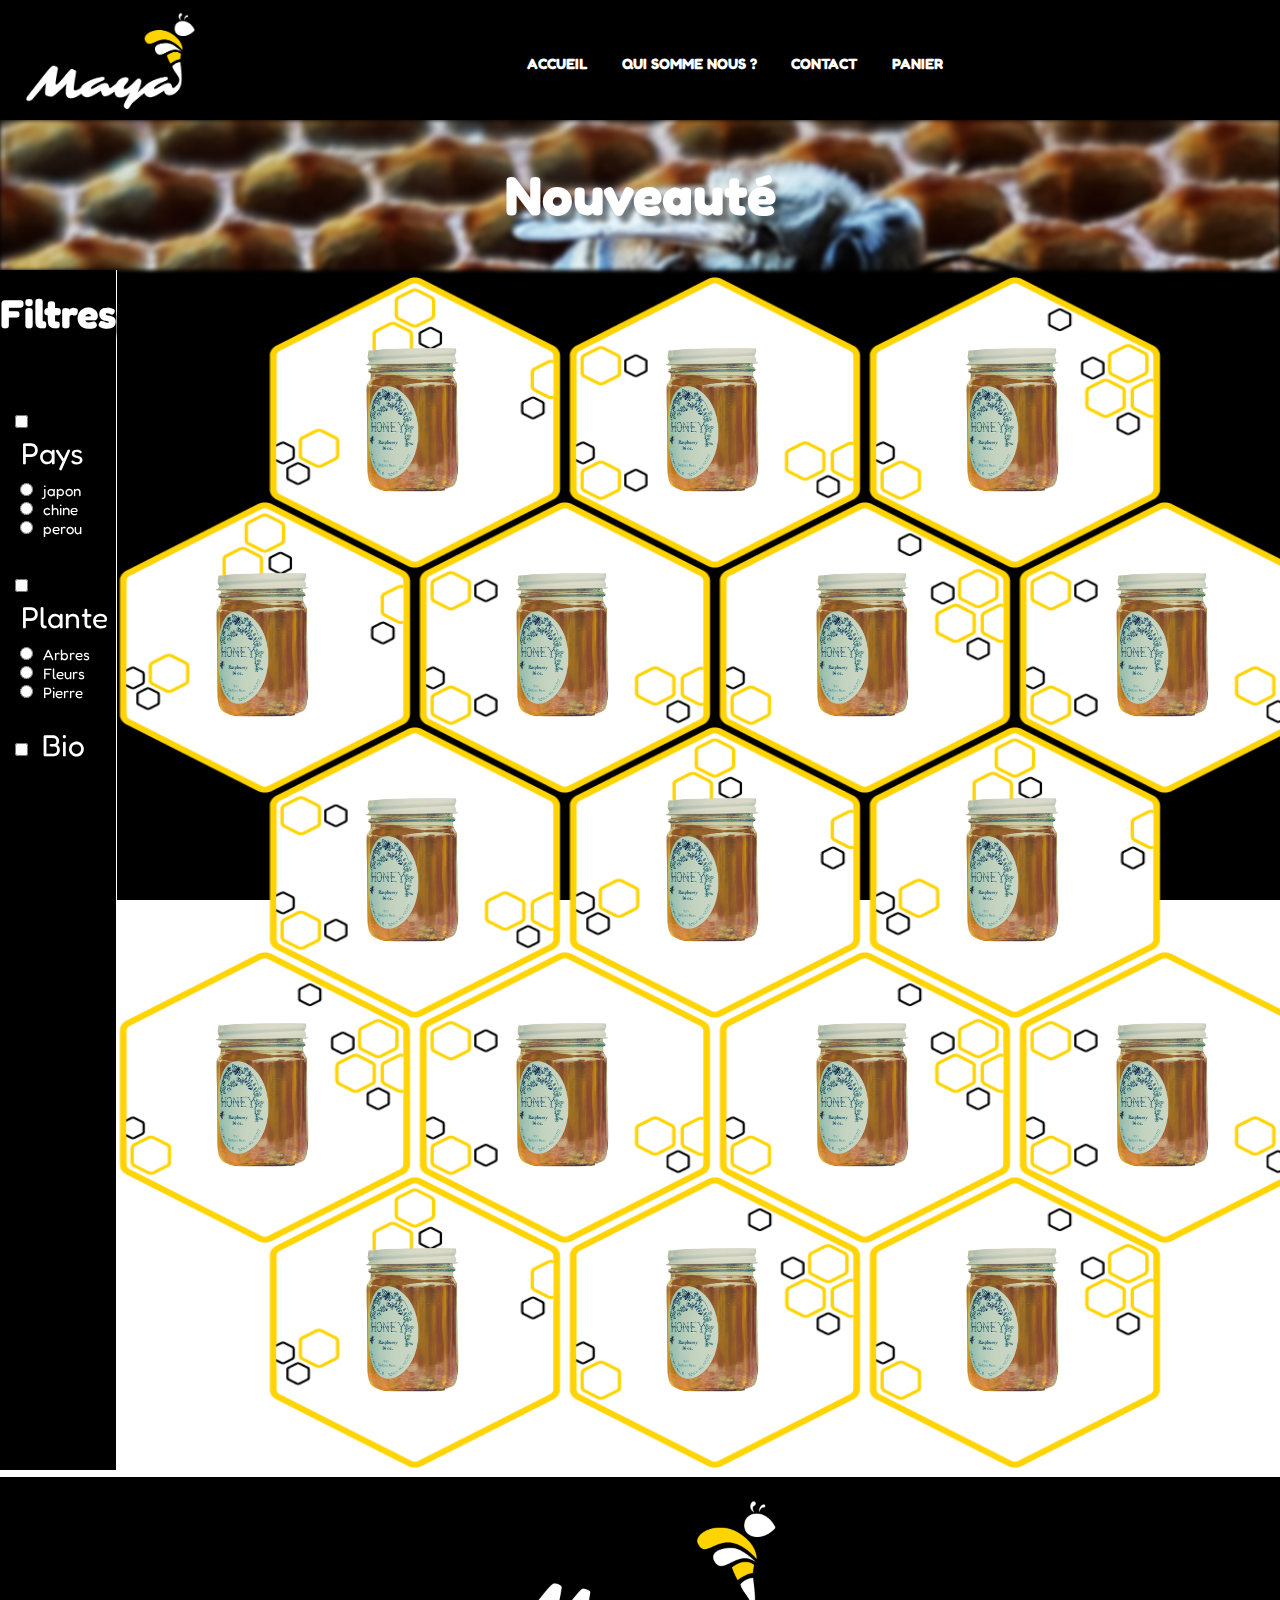
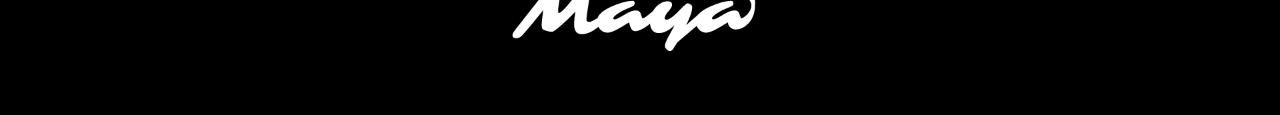
<file: index.html>
<!DOCTYPE html>

<html lang="en">

<!-- Head -->
<head>
    <meta charset="UTF-8">
    <title>Maya</title>
    <link rel="stylesheet" href="css/style.css">
    <link rel="stylesheet" href="css/home.css">
    <link rel="stylesheet" href="css/responsive.css">
    <meta name="viewport"
          content="user-scalable=no, initial-scale=1, maximum-scale=1, width=device-width, height:device-height">
    <link href="https://fonts.googleapis.com/css2?family=Fredoka+One&display=swap" rel="stylesheet">

</head>
<!-- Body -->
<body>
<div class="img-background"></div>
<!-- Header -->
<header>
    <img alt="" class="logo_maya" src="images/logo_maya.png"/>
    <nav>
        <ul>
            <li><a class="nav" href="">Accueil</a></li>
            <li><a class="nav" href="html/who_we_are.html">Qui somme nous ?</a></li>
            <li><a class="nav" href="html/contact.html">Contact</a></li>
            <li><a class="nav" href="">Panier</a></li>
        </ul>
    </nav>
</header>

<!-- Wrapper -->

<div class="wrapper">
    <div class="img-wrapper"></div>
    <h2>Nouveauté</h2>

</div>

<!-------------------------- PAGE ------------------------------------------------->

<section id="middle-page">


    <!-- Filters(fixe) -->
    <section class="container-filter">
        <h3 class="filter-title">Filtres</h3>
        <form class="filter">
            <div class="box-filter">
                <div class="large-filter">
                    <input id="pays" type="checkbox" value="danse" name="activite">
                    <label for="pays">Pays</label>
                </div>
                <div class="little-filter">
                    <div>
                        <input id="japon" type="radio" value="japon" name="pays">
                        <label for="japon">japon</label>
                    </div>
                    <div>
                        <input id="chine" type="radio" value="chine" name="pays">
                        <label for="chine">chine</label>
                    </div>
                    <div>
                        <input id="perou" type="radio" value="perou" name="pays">
                        <label for="perou">perou</label>
                    </div>
                </div>
                <div class="large-filter">
                    <input id="plante" type="checkbox" value="patator" name="activite">
                    <label for="plante">Plante</label>
                </div>
                <div class="little-filter">
                    <div>
                        <input id="arbre" type="radio" value="arbre" name="plante">
                        <label for="arbre">Arbres</label></div>
                    <div>
                        <input id="fleur" type="radio" value="fleur" name="plante">
                        <label for="fleur">Fleurs</label></div>
                    <div>
                        <input id="pierre" type="radio" value="pierre" name="plante">
                        <label for="pierre">Pierre</label></div>
                </div>
                <div class="large-filter">
                    <input id="bio" type="checkbox" value="tricot" name="activite">
                    <label for="bio">Bio</label>
                </div>
            </div>
        </form>
    </section>

    <!-- Products -->
    <section class="container">

        <!-- Ligne-0 -->

        <div class="line line-0">
            <div class="alveolus">
                <img alt="" class="honey" src="images/hexagone_3.png">
                <img alt="" class="img-honey" src="images/mieltest.png">
                <ul class="text-alveolus">
                    <li>- France</li>
                    <li>- Tulipe</li>
                    <li>- Bio</li>
                    <li>
                        <div class="add-button"><a href=""><img alt="" src="images/plus.png"></a></div>
                    </li>
                </ul>
            </div>
            <div class="alveolus">
                <img alt="" class="honey" src="images/hexagone_1.png">
                <img alt="" class="img-honey" src="images/mieltest.png">
                <ul class="text-alveolus">
                    <li>- France</li>
                    <li>- Tulipe</li>
                    <li>- Bio</li>
                    <li>
                        <div class="add-button"><a href=""><img alt="" src="images/plus.png"></a></div>
                    </li>
                </ul>
            </div>
            <div class="alveolus">
                <img alt="" class="honey" src="images/hexagone_2.png">
                <img alt="" class="img-honey" src="images/mieltest.png">
                <ul class="text-alveolus">
                    <li>- France</li>
                    <li>- Tulipe</li>
                    <li>- Bio</li>
                    <li>
                        <div class="add-button"><a href=""><img alt="" src="images/plus.png"></a></div>
                    </li>
                </ul>
            </div>
        </div>

        <!-- Ligne-1 -->

        <div class="line line-1">
            <div class="alveolus">
                <img alt="" class="honey" src="images/hexagone_3.png">
                <img alt="" class="img-honey" src="images/mieltest.png">
                <ul class="text-alveolus">
                    <li>- France</li>
                    <li>- Tulipe</li>
                    <li>- Bio</li>
                    <li>
                        <div class="add-button"><a href=""><img alt="" src="images/plus.png"></a></div>
                    </li>
                </ul>
            </div>
            <div class="alveolus">
                <img alt="" class="honey" src="images/hexagone_1.png">
                <img alt="" class="img-honey" src="images/mieltest.png">
                <ul class="text-alveolus">
                    <li>- France</li>
                    <li>- Tulipe</li>
                    <li>- Bio</li>
                    <li>
                        <div class="add-button"><a href=""><img alt="" src="images/plus.png"></a></div>
                    </li>
                </ul>
            </div>
            <div class="alveolus">
                <img alt="" class="honey" src="images/hexagone_2.png">
                <img alt="" class="img-honey" src="images/mieltest.png">
                <ul class="text-alveolus">
                    <li>- France</li>
                    <li>- Tulipe</li>
                    <li>- Bio</li>
                    <li>
                        <div class="add-button"><a href=""><img alt="" src="images/plus.png"></a></div>
                    </li>
                </ul>
            </div>
            <div class="alveolus">
                <img alt="" class="honey" src="images/hexagone_1.png">
                <img alt="" class="img-honey" src="images/mieltest.png">
                <ul class="text-alveolus">
                    <li>- France</li>
                    <li>- Tulipe</li>
                    <li>- Bio</li>
                    <li>
                        <div class="add-button"><a href=""><img alt="" src="images/plus.png"></a></div>
                    </li>
                </ul>
            </div>
        </div>

        <!-- Ligne-2 -->

        <div class="line line-2">
            <div class="alveolus">
                <img alt="" class="honey" src="images/hexagone_1.png">
                <img alt="" class="img-honey" src="images/mieltest.png">
                <ul class="text-alveolus">
                    <li>- France</li>
                    <li>- Tulipe</li>
                    <li>- Bio</li>
                    <li>
                        <div class="add-button"><a href=""><img alt="" src="images/plus.png"></a></div>
                    </li>
                </ul>
            </div>
            <div class="alveolus">
                <img alt="" class="honey" src="images/hexagone_3.png">
                <img alt="" class="img-honey" src="images/mieltest.png">
                <ul class="text-alveolus">
                    <li>- France</li>
                    <li>- Tulipe</li>
                    <li>- Bio</li>
                    <li>
                        <div class="add-button"><a href=""><img alt="" src="images/plus.png"></a></div>
                    </li>
                </ul>
            </div>
            <div class="alveolus">
                <img alt="" class="honey" src="images/hexagone_3.png">
                <img alt="" class="img-honey" src="images/mieltest.png">
                <ul class="text-alveolus">
                    <li>- France</li>
                    <li>- Tulipe</li>
                    <li>- Bio</li>
                    <li>
                        <div class="add-button"><a href=""><img alt="" src="images/plus.png"></a></div>
                    </li>
                </ul>
            </div>
        </div>

        <!-- Ligne-3 -->

        <div class="line line-3">
            <div class="alveolus">
                <img alt="" class="honey" src="images/hexagone_2.png">
                <img alt="" class="img-honey" src="images/mieltest.png">
                <ul class="text-alveolus">
                    <li>- France</li>
                    <li>- Tulipe</li>
                    <li>- Bio</li>
                    <li>
                        <div class="add-button"><a href=""><img alt="" src="images/plus.png"></a></div>
                    </li>
                </ul>
            </div>
            <div class="alveolus">
                <img alt="" class="honey" src="images/hexagone_1.png">
                <img alt="" class="img-honey" src="images/mieltest.png">
                <ul class="text-alveolus">
                    <li>- France</li>
                    <li>- Tulipe</li>
                    <li>- Bio</li>
                    <li>
                        <div class="add-button"><a href=""><img alt="" src="images/plus.png"></a></div>
                    </li>
                </ul>
            </div>
            <div class="alveolus">
                <img alt="" class="honey" src="images/hexagone_2.png">
                <img alt="" class="img-honey" src="images/mieltest.png">
                <ul class="text-alveolus">
                    <li>- France</li>
                    <li>- Tulipe</li>
                    <li>- Bio</li>
                    <li>
                        <div class="add-button"><a href=""><img alt="" src="images/plus.png"></a></div>
                    </li>
                </ul>
            </div>
            <div class="alveolus">
                <img alt="" class="honey" src="images/hexagone_1.png">
                <img alt="" class="img-honey" src="images/mieltest.png">
                <ul class="text-alveolus">
                    <li>- France</li>
                    <li>- Tulipe</li>
                    <li>- Bio</li>
                    <li>
                        <div class="add-button"><a href=""><img alt="" src="images/plus.png"></a></div>
                    </li>
                </ul>
            </div>
        </div>

        <!-- Ligne-4 -->

        <div class="line line-4">
            <div class="alveolus">
                <img alt="" class="honey" src="images/hexagone_3.png">
                <img alt="" class="img-honey" src="images/mieltest.png">
                <ul class="text-alveolus">
                    <li>- France</li>
                    <li>- Tulipe</li>
                    <li>- Bio</li>
                    <li>
                        <div class="add-button"><a href=""><img alt="" src="images/plus.png"></a></div>
                    </li>
                </ul>
            </div>
            <div class="alveolus">
                <img alt="" class="honey" src="images/hexagone_2.png">
                <img alt="" class="img-honey" src="images/mieltest.png">
                <ul class="text-alveolus">
                    <li>- France</li>
                    <li>- Tulipe</li>
                    <li>- Bio</li>
                    <li>
                        <div class="add-button"><a href=""><img alt="" src="images/plus.png"></a></div>
                    </li>
                </ul>
            </div>
            <div class="alveolus">
                <img alt="" class="honey" src="images/hexagone_2.png">
                <img alt="" class="img-honey" src="images/mieltest.png">
                <ul class="text-alveolus">
                    <li>- France</li>
                    <li>- Tulipe</li>
                    <li>- Bio</li>
                    <li>
                        <div class="add-button"><a href=""><img alt="" src="images/plus.png"></a></div>
                    </li>
                </ul>
            </div>
        </div>
    </section>

    <!-- BASKET -->

    <section class="container-basket">
        <h3 class="basket-title">Panier</h3>
        <div class="article">
        </div>
    </section>
</section>


<!-- Footer -->

<footer id="footer-index">
    <img alt="" id="footer-maya" src="images/logo_maya.png"/>
</footer>


</body>

</html>
</file>
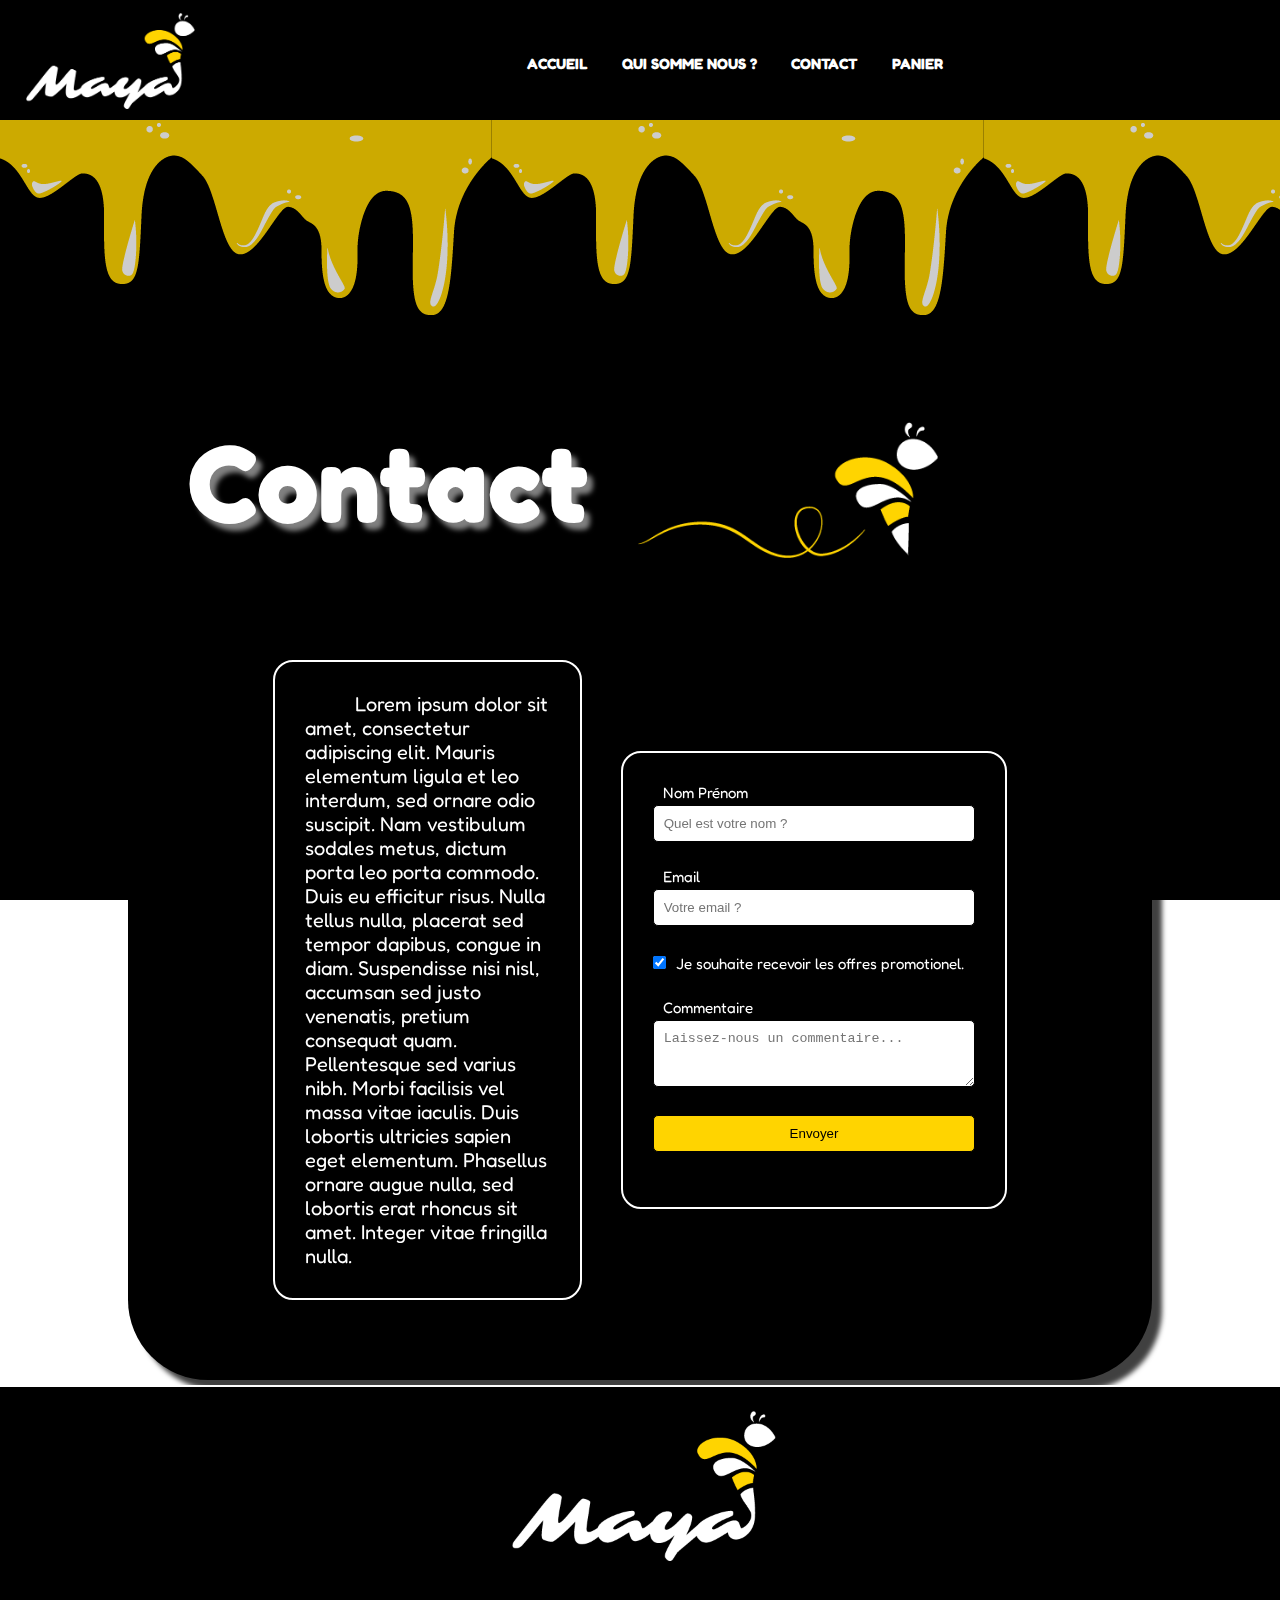
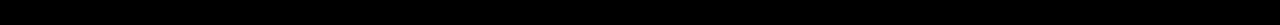
<file: html/contact.html>
<!DOCTYPE html>

<html lang="en">

<head>
    <meta charset="UTF-8">
    <title>Maya</title>
    <link rel="stylesheet" href="../css/style.css">
    <link rel="stylesheet" href="../css/contact.css">
    <link rel="stylesheet" href="../css/responsive.css">
    <meta name="viewport"
          content="user-scalable=no, initial-scale=1, maximum-scale=1, width=device-width, height:device-height">
    <link href="https://fonts.googleapis.com/css2?family=Fredoka+One&display=swap" rel="stylesheet">

</head>

<body>
<div class="img-background"></div>

<!-- Header -->
<header>
    <img alt="" class="logo_maya" src="../images/logo_maya.png"/>
    <nav>
        <ul>
            <li><a class="nav" href="../index.html">Accueil</a></li>
            <li><a class="nav" href="who_we_are.html">Qui somme nous ?</a></li>
            <li><a class="nav" href="">Contact</a></li>
            <li><a class="nav" href="">Panier</a></li>
        </ul>
    </nav>
</header>

<!-- Middle-page -->
<section id="middle-page">
    <div id="decoration"></div>
    <div id="container-information">
        <div id="container-bee">
            <h2>Contact</h2>
            <img alt="" id="bee" src="../images/bee.png"/>
        </div>
        <div class="container-form">
            <div class="explication">
                <p>Lorem ipsum dolor sit amet, consectetur adipiscing elit. Mauris elementum ligula et leo interdum, sed
                    ornare odio suscipit. Nam vestibulum sodales metus, dictum porta leo porta commodo. Duis eu
                    efficitur risus. Nulla tellus nulla, placerat sed tempor dapibus, congue in diam. Suspendisse nisi
                    nisl, accumsan sed justo venenatis, pretium consequat quam. Pellentesque sed varius nibh. Morbi
                    facilisis vel massa vitae iaculis. Duis lobortis ultricies sapien eget elementum. Phasellus ornare
                    augue nulla, sed lobortis erat rhoncus sit amet. Integer vitae fringilla nulla.</p>
            </div>
            <form class="form-bee">
                <label for="nom">Nom Prénom</label><input id="nom" type="text" name="nom"
                                                          placeholder="Quel est votre nom ?" required>
                <label for="email">Email</label>
                <input id="email" type="email" name="email" placeholder="Votre email ?" required>
                <div id="container-pub">
                    <input id="pub" type="checkbox" value="pub" name="pub" checked><label for="pub">Je souhaite
                    recevoir les offres promotionel.</label>
                </div>
                <label for="comment">Commentaire</label>
                <textarea id="comment" name="comments" placeholder="Laissez-nous un commentaire..." rows="3"
                          cols="3"></textarea>
                <input id="submit" type="submit" value="Envoyer"/>
            </form>
        </div>
    </div>
</section>

<!-- Footer -->
<footer>
    <img alt="" id="footer-maya" src="../images/logo_maya.png"/>
</footer>

</body>
</html>
</file>
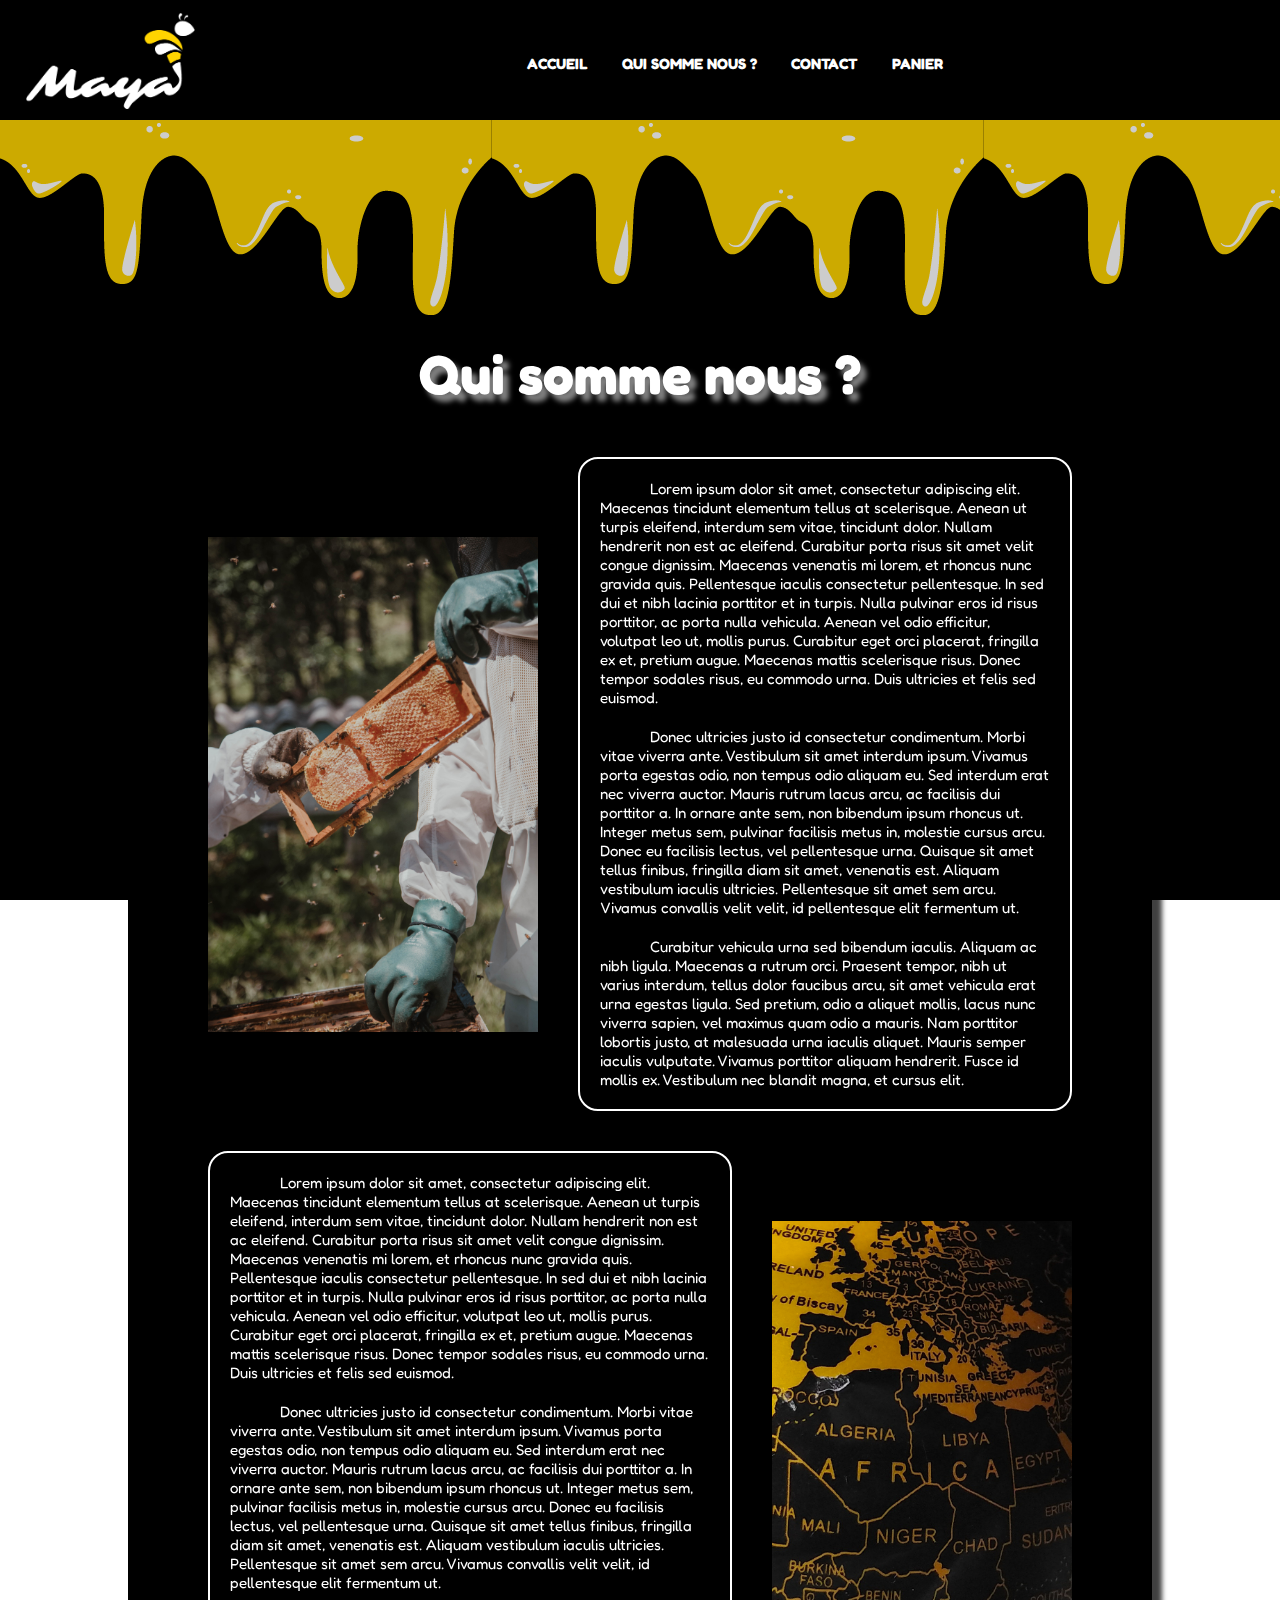
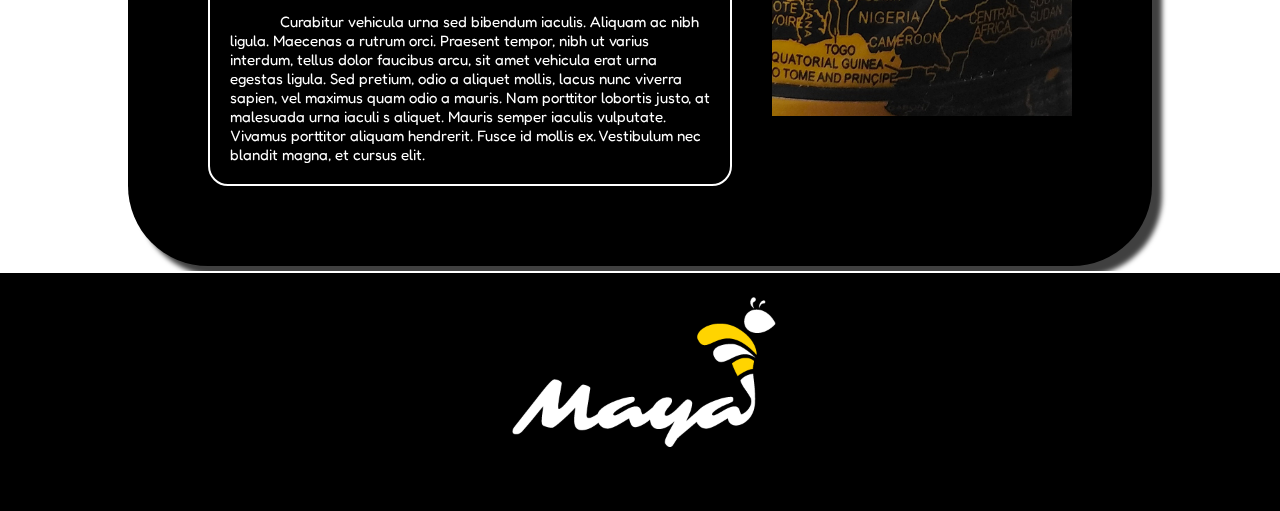
<file: html/who_we_are.html>
<!DOCTYPE html>

<html lang="en">

<head>
    <meta charset="UTF-8">
    <title>Maya</title>
    <link rel="stylesheet" href="../css/style.css">
    <link rel="stylesheet" href="../css/who_we_are.css">
    <link rel="stylesheet" href="../css/responsive.css">
    <meta name="viewport"
          content="user-scalable=no, initial-scale=1, maximum-scale=1, width=device-width, height:device-height">
    <link href="https://fonts.googleapis.com/css2?family=Fredoka+One&display=swap" rel="stylesheet">

</head>

<body>
<div class="img-background"></div>

<!-- Header -->

<header>
    <img alt="" class="logo_maya" src="../images/logo_maya.png"/>
    <nav>
        <ul>
            <li><a class="nav" href="../index.html">Accueil</a></li>
            <li><a class="nav" href="">Qui somme nous ?</a></li>
            <li><a class="nav" href="contact.html">Contact</a></li>
            <li><a class="nav" href="">Panier</a></li>
        </ul>
    </nav>
</header>

<!-- Middle-page -->

<section id="middle-page">
    <div id="decoration"></div>

    <div id="container-information">
        <h2>Qui somme nous ?</h2>
        <div class="presentation">
            <img alt="" class="img-container" id="first" src="../images/apiculteur.jpg"/>
            <div class="p-container"><p class="lorem">Lorem ipsum dolor sit amet, consectetur adipiscing elit. Maecenas
                tincidunt elementum tellus at scelerisque. Aenean ut turpis eleifend, interdum sem vitae, tincidunt
                dolor. Nullam hendrerit non est ac eleifend. Curabitur porta risus sit amet velit congue dignissim.
                Maecenas venenatis mi lorem, et rhoncus nunc gravida quis. Pellentesque iaculis consectetur
                pellentesque. In sed dui et nibh lacinia porttitor et in turpis. Nulla pulvinar eros id risus porttitor,
                ac porta nulla vehicula. Aenean vel odio efficitur, volutpat leo ut, mollis purus. Curabitur eget orci
                placerat, fringilla ex et, pretium augue. Maecenas mattis scelerisque risus. Donec tempor sodales risus,
                eu commodo urna. Duis ultricies et felis sed euismod.</p>

                <p class="lorem">Donec ultricies justo id consectetur condimentum. Morbi vitae viverra ante. Vestibulum
                    sit amet interdum ipsum. Vivamus porta egestas odio, non tempus odio aliquam eu. Sed interdum erat
                    nec viverra auctor. Mauris rutrum lacus arcu, ac facilisis dui porttitor a. In ornare ante sem, non
                    bibendum ipsum rhoncus ut. Integer metus sem, pulvinar facilisis metus in, molestie cursus arcu.
                    Donec eu facilisis lectus, vel pellentesque urna. Quisque sit amet tellus finibus, fringilla diam
                    sit amet, venenatis est. Aliquam vestibulum iaculis ultricies. Pellentesque sit amet sem arcu.
                    Vivamus convallis velit velit, id pellentesque elit fermentum ut.</p>

                <p class="lorem">Curabitur vehicula urna sed bibendum iaculis. Aliquam ac nibh ligula. Maecenas a rutrum
                    orci. Praesent tempor, nibh ut varius interdum, tellus dolor faucibus arcu, sit amet vehicula erat
                    urna egestas ligula. Sed pretium, odio a aliquet mollis, lacus nunc viverra sapien, vel maximus quam
                    odio a mauris. Nam porttitor lobortis justo, at malesuada urna iaculis aliquet. Mauris semper
                    iaculis vulputate. Vivamus porttitor aliquam hendrerit. Fusce id mollis ex. Vestibulum nec blandit
                    magna, et cursus elit.</p>

            </div>

        </div>
        <div class="presentation">
            <div class="p-container"><p class="lorem">Lorem ipsum dolor sit amet, consectetur adipiscing elit. Maecenas
                tincidunt elementum tellus at scelerisque. Aenean ut turpis eleifend, interdum sem vitae, tincidunt
                dolor. Nullam hendrerit non est ac eleifend. Curabitur porta risus sit amet velit congue dignissim.
                Maecenas venenatis mi lorem, et rhoncus nunc gravida quis. Pellentesque iaculis consectetur
                pellentesque. In sed dui et nibh lacinia porttitor et in turpis. Nulla pulvinar eros id risus porttitor,
                ac porta nulla vehicula. Aenean vel odio efficitur, volutpat leo ut, mollis purus. Curabitur eget orci
                placerat, fringilla ex et, pretium augue. Maecenas mattis scelerisque risus. Donec tempor sodales risus,
                eu commodo urna. Duis ultricies et felis sed euismod.</p>

                <p class="lorem">Donec ultricies justo id consectetur condimentum. Morbi vitae viverra ante. Vestibulum
                    sit amet interdum ipsum. Vivamus porta egestas odio, non tempus odio aliquam eu. Sed interdum erat
                    nec viverra auctor. Mauris rutrum lacus arcu, ac facilisis dui porttitor a. In ornare ante sem, non
                    bibendum ipsum rhoncus ut. Integer metus sem, pulvinar facilisis metus in, molestie cursus arcu.
                    Donec eu facilisis lectus, vel pellentesque urna. Quisque sit amet tellus finibus, fringilla diam
                    sit amet, venenatis est. Aliquam vestibulum iaculis ultricies. Pellentesque sit amet sem arcu.
                    Vivamus convallis velit velit, id pellentesque elit fermentum ut.</p>

                <p class="lorem">Curabitur vehicula urna sed bibendum iaculis. Aliquam ac nibh ligula. Maecenas a rutrum
                    orci. Praesent tempor, nibh ut varius interdum, tellus dolor faucibus arcu, sit amet vehicula erat
                    urna egestas ligula. Sed pretium, odio a aliquet mollis, lacus nunc viverra sapien, vel maximus quam
                    odio a mauris. Nam porttitor lobortis justo, at malesuada urna iaculi s aliquet. Mauris semper
                    iaculis vulputate. Vivamus porttitor aliquam hendrerit. Fusce id mollis ex. Vestibulum nec blandit
                    magna, et cursus elit.</p></div>
            <img alt="" class="img-container" id="second" src="../images/carte_monde.png"/>
        </div>
    </div>
</section>

<!-- Footer -->

<footer>
    <img alt="" id="footer-maya" src="../images/logo_maya.png"/>
</footer>

</body>
</html>
</file>
<file: css/style.css>
/* CSS COMMUN A TOUTE LES PAGES */

::-webkit-scrollbar {
    background-color: #000;
}

::-webkit-scrollbar-thumb {
    background-color: #333;
}

/* GENERAL */

* {
    margin: 0;
    padding: 0;
    box-sizing: border-box;
}

body {
    font-size: 15px;
    font-family: 'Fredoka One', cursive;
}

.img-background {
    position: fixed;
    height: 100vh;
    width: 100vw;
    background-color: #000;
    top: 0;
}

.logo_maya {
    position: relative;
    margin-top: 1%;
    margin-left: 2%;
    height: 80%;
    object-fit: scale-down;
}

#dot {
    color: yellow
}

ul {
    list-style: none;
}

a {
    text-decoration: none;
}

.nav {
    color: white
}

h2 {
    font-size: 55px;
}

h3 {
    font-size: 40px
}

/* HEADER */

header {
    background-color: black;
    position: fixed;
    width: 100%;
    height: 120px;
    z-index: 7;
}

header nav {
    position: absolute;
    left: 40%;
    top: 45%;
}


header nav ul li {
    display: inline-block;
}

header nav ul li a {
    text-transform: uppercase;
    font-weight: bold;
    margin-right: 15px;
    margin-left: 15px;

}


/* FOOTER */

footer {
    border-top: 2px solid #fff;
    position: relative;
    width: 100%;
    height: 240px;
    background-color: black;
    top: 125px;
}

#footer-maya {
    position: relative;
    left: 40%;
    top: 10%;
    height: 150px;
    object-fit: scale-down
}


/*MIDDLE-PAGE : WHO_WE_ARE / CONTACT*/

#middle-page {
    display: flex;
    flex-direction: column;
    position: relative;
    width: 100%;
    height: auto;
    top: 120px;

}

#decoration {
    position: absolute;
    width: 100%;
    height: 200px;
    filter: opacity(0.8);
    z-index: 6;

    background-image: url(../images/honey.png);
    background-repeat: repeat-x;

    animation-name: honey-apparition;
    animation-duration: 3s;
    animation-direction: normal; /* (reverse, alternate, alternate-reverse) */
    animation-iteration-count: 1;

}

@keyframes honey-apparition {
    from {
        top: -200px;
    }
    to {
        top: 0;
    }
}

#container-information {
    position: relative;
    display: flex;
    flex-direction: column;
    height: auto;
    padding: 220px 60px 60px 60px;
    width: 80%;
    margin: 0 auto;
    background-color: #000;
    border-radius: 80px;
    -webkit-box-shadow: 10px 10px 5px 0 rgba(0, 0, 0, 0.75);
    -moz-box-shadow: 10px 10px 5px 0 rgba(0, 0, 0, 0.75);
    box-shadow: 10px 10px 5px 0 rgba(0, 0, 0, 0.75);
}
</file>
<file: css/home.css>
/* WRAPPER */

body {
    overflow-x: hidden;
}

.wrapper {
    background-size: contain;
    position: relative;
    top: 120px;
    height: 150px;
    border-bottom: solid 2px black;
    width: 100%;
    transition: 1s;
}

.wrapper:hover {
    height: 350px;
    border-bottom: ridge 2px black;
}

.img-wrapper {
    position: relative;
    height: 150px;
    width: 100%;
    background-image: url("../images/wrapper.jpg");
    background-repeat: repeat;
    background-size: cover;
    filter: blur(2px);
    transition: 1s;
}


.wrapper:hover .img-wrapper {
    cursor: pointer;
    height: 350px;
    filter: blur(0);
}

.wrapper h2 {
    position: absolute;
    top: 50%;
    left: 50%;
    transform: translate(-50%, -50%);
    text-shadow: 6px 7px 5px rgba(0, 0, 0, 0.5);
    color: #FFF;
}

/* MIDDLE-PAGE */

#middle-page {
    position: relative;
    display: flex;
    flex-direction: row;
    height: 1200px;
    width: 100vw;
    top: 120px;
    align-items: center;
    justify-content: space-between;
}


/* FILTER / BASKET */

.container-basket, .container-filter {
    display: flex;
    flex-direction: column;
    position: relative;
    width: 400px;
    height: 1200px;
    background-color: #000;
    align-items: center;
    justify-content: center;
}


.basket-title, .filter-title {
    position: relative;
    text-align: center;
    bottom: 17px;
    text-shadow: 6px 7px 5px rgba(0, 0, 0, 0.5);
    color: #fff;
}

.article, .filter {
    position: relative;
    width: 75%;
    height: 90%;
    color: #fff;
}


/* FILTER */

.container-filter {
    border-right: 1px solid #fff;
}

.box-filter {
    position: relative;
    top: 20px;
    left: 0;
}

.large-filter {
    margin-bottom: 10px;
    margin-top: 25px;
    font-size: 30px;
}

.little-filter {
    position: relative;
    left: 5px;
    margin-bottom: 10px;
    font-size: 15px;
}

label {
    margin-left: 6px;
}

/* ALVEOLUS */

.container {
    position: relative;
    width: 1200px;
    height: 1200px;
}

.line {
    display: flex;
    flex-direction: row;
    position: relative;
}

.line-0 {
    left: 150px;
    margin-top: 5px;
}

.line-1 {
    transform: translateY(-75px);
}

.line-2 {
    left: 150px;
    transform: translateY(-150px);
}

.line-3 {
    transform: translateY(-225px);
}

.line-4 {
    left: 150px;
    transform: translateY(-300px);
}

.alveolus {
    overflow: hidden;
    display: flex;
    position: relative;
    height: 300px;
    width: 300px;
}

.alveolus:hover .img-honey {
    filter: blur(3px);
}

.honey {
    position: absolute;
    width: 295px;
    height: 295px;
    z-index: 3;
}

.img-honey {
    position: relative;
    width: 290px;
    height: 290px;
    z-index: 4;
}

.text-alveolus {
    position: absolute;
    z-index: 8;
    font-size: 30px;
    top: 65px;
    left: -300px;
    text-align: center;
    transition-duration: 0.5s;
}

.alveolus:hover .text-alveolus {
    left: 90px;;
}

.add-button {
    position: relative;
    border: 4px solid black;
    border-radius: 50%;
    padding-top: 16px;
    width: 70px;
    height: 70px;
    top: 10px;
    left: 25px;
}

.add-button:hover {
    background-color: #ffd400;
}

/* BASKET */

.container-basket {
    border-left: 1px solid #fff;
}
</file>
<file: css/responsive.css>
/* RESPONSIVE */

/* --------------------------------------------- */
@media screen and (max-width: 1000px) {
    .presentation:nth-of-type(1) {
        flex-direction: column;
    }

    .presentation:nth-of-type(2) {
        flex-direction: column-reverse;
    }
}

/* --------------------------------------------- */


@media screen and (max-width: 640px) {

    /* HEADER */
    header {
        align-items: center;
        justify-content: center;
    }

    header nav {
        position: relative;
        left: 0;
        top: 0;
        font-size: 11px;
        display: flex;
        align-items: center;
        justify-content: center;

    }

    header h1 {
        color: white;
        position: relative;
        margin-left: 0;
        font-size: 65px;
        padding-bottom: 9px;
        text-align: center;

    }


    /* MIDDLE-PAGE HOME */
    #middle-page {
        flex-direction: column;
        height: 4520px;
        justify-content: flex-start;
    }


    /* FILTRE / PANIER */
    .container-basket, .container-filter {
        width: 100%;
        height: 250px;
    }

    .basket-title, .filter-title {
        bottom: 0;
    }

    .article, .filter {
        overflow: auto;
        width: 95%;
        height: 60%;
        border-radius: 40px;
    }

    /* FILTRE */
    .container-filter {
        border-radius: 40px;
    }

    .box-filter {
        display: flex;
        flex-direction: row;
        top: 20px;
        left: 20px;
    }

    .large-filter {
        margin-bottom: 10px;
        margin-top: 10px;
        font-size: 25px;

        padding: 7px;
    }

    .little-filter {
        left: 5px;
        margin-bottom: 10px;
        margin-right: 20px;
        font-size: 20px;
    }

    /* HEXAGONE */
    .container {
        width: 450px;
        height: 3900px;
    }

    .line {
        display: flex;
        flex-direction: column;
        position: relative;

    }

    .line-0 {
        left: 0;
    }

    .line-1 {
        transform: translateY(-225px);
    }

    .line-2 {
        left: 0;
        transform: translateY(-525px);
    }

    .line-3 {
        transform: translateY(-750px);
    }

    .line-4 {
        left: 0;
        transform: translateY(-1050px);
    }

    .line-0 .alveolus:nth-of-type(even), .line-3 .alveolus:nth-of-type(even), .line-4 .alveolus:nth-of-type(even), .line-1 .alveolus:nth-of-type(odd), .line-2 .alveolus:nth-of-type(odd) {
        left: 150px;
    }

    .alveolus:nth-of-type(2) {
        top: -75px;
    }

    .alveolus:nth-of-type(3) {
        top: -150px;
    }

    .alveolus:nth-of-type(4) {
        top: -225px;
    }

    /* PANIER */
    .container-basket {
        border-radius: 40px;
        height: 600px;
    }

    .button-commande {
        position: absolute;
        color: black;
        text-align: center;
        background-color: white;
        padding: 10px;
        border-radius: 40px;
        top: 80%;
        left: 38%;


    }

    /*MIDDLE-PAGE : WHO_WE_ARE / CONTACT*/
    #middle-page {
        height: auto;

    }

    #container-information {
        height: 100%;
        width: 90%;
    }

    .presentation {

    }


    #first {
        width: 400px;
        height: 300px;
        margin: 0 auto;
    }

    #second {
        width: 413px;
        height: 253px;
    }

    .box-filter {
        overflow: hidden;
    }

    .p-container {

    }

    /* FOOTER-INDEX */
    #footer-index {
        position: relative;
        width: 100%;
        height: 240px;
        background-color: black;

    }


    /* CONTACT */
    #container-bee {
        align-content: center;
        justify-content: center;
        transform: translateY(-60px);
        position: relative;
        display: flex;
        flex-direction: column;
        width: 100%;
        height: 300px;
    }

    #container-bee h2 {
        margin-top: 0;
        margin-left: auto;
        margin-right: auto;
        font-size: 75px;

    }

    #container-information {
        padding-left: 20px;
        padding-right: 20px;
    }

    #bee {
        width: 200px;
        height: 200px;
        margin-left: 35px;

    }

    .container-form {
        flex-direction: column;
        width: 100%;
        height: auto;
        padding: 0;
        margin: 0 auto;
    }

    .explication {
        width: 100%;
        font-size: 12px;
        text-indent: 20px;
        padding: 20px;

    }

    .form-bee {
        width: 100%;
        padding: 20px;
        margin-top: 30px;
        font-size: 12px;

    }

    #nom, #email, #container-pub, #coments, #submit {
        margin-top: 3px;
        margin-bottom: 15px;
    }


}

/* --------------------------------------------- */
</file>
<file: css/contact.css>
/* CONTACT */

#container-bee {
    position: relative;
    display: flex;
    flex-direction: row;
    width: 100%;
    height: 300px;
    padding-right: 200px;
}

#container-bee h2 {
    margin-top: 75px;
    margin-left: auto;
    margin-right: 50px;
    font-size: 110px;
    text-shadow: 6px 7px 5px rgba(255, 255, 255, 0.5);
    color: #fff;

    animation-name: title-apparition;
    animation-duration: 5s;
}

@keyframes title-apparition {
    from {
        transform: scale(0, 0)
    }
    to {
        transform: scale(1, 1)
    }
}


#bee {
    position: relative;
    width: 300px;
    height: 300px;
    object-fit: scale-down;
    z-index: 6;

    animation-name: bee-apparition;
    animation-duration: 5s;
}

@keyframes bee-apparition {
    0% {
        right: 3000px;
        transform: scale(0.5, 0.5);
    }
    50% {
        right: -245px;
    }
    100% {
        right: 0;
    }
}

.container-form {
    position: relative;
    display: flex;
    flex-direction: row;
    width: 90%;
    height: auto;
    padding: 20px;
    align-items: center;
    justify-content: space-around;
    margin: 0 auto;
}

.explication, .form-bee {
    position: relative;
    background-color: #000;
    border: solid 2px #fff;
    border-radius: 20px;
    -webkit-box-shadow: 11px 11px 12px 0 rgba(0, 0, 0, 0.75);
    -moz-box-shadow: 11px 11px 12px 0 rgba(0, 0, 0, 0.75);
    box-shadow: 11px 11px 12px 0 rgba(0, 0, 0, 0.75);
    height: auto;
}

.explication {
    width: 40%;
    font-size: 20px;
    text-indent: 50px;
    padding: 30px;
}

.form-bee {
    display: flex;
    flex-direction: column;
    width: 50%;
    padding: 30px;
}

#nom, #email, #container-pub, #comment, #submit {
    margin-top: 3px;
    margin-bottom: 25px;
}

#nom, #email, #comment, #submit {
    border: 1px solid black;
    border-radius: 5px;
    padding: 10px;
}

label {
    margin-left: 10px;
}

#submit {
    background-color: #ffd400;
}

#submit:hover {
    border-color: #fff;
    color: #fff;
    background-color: #000;
    cursor: pointer;
}

p {
    color: #fff;
}

label {
    color: #fff;
}
</file>
<file: css/who_we_are.css>
/* WHO_WE_ARE */

#container-information h2{
    position: relative;
    text-align: center;
    text-shadow: 6px 7px 5px rgba(255,255,255,0.5);
    margin-bottom: 30px;
    color: #fff;
}

.presentation{
    position: relative;
    display: flex;
    flex-direction: row;
    height: auto;
    width: 100%;
    align-items: center;
    justify-content: space-around;
}

.img-container{
    position: relative;
    border-radius: 20px;
    height: 100%;
    width: auto;
    object-fit: scale-down;

    animation-name : img-apparition; 
    animation-duration : 2s; 
    animation-direction : normal; /* (reverse, alternate, alternate-reverse) */
    animation-iteration-count : 1;
}

@keyframes img-apparition{
        0%{
            right: 1000px;
        }
        50%{
            right: -245px;
        }
        100%{
            right: 0;
    }
}


#first{
    width: 330px;
    height: 550px;  
    margin: 20px;
    
}

#second{
    width: 300px;
    height: 550px;  
    margin: 20px;
}

.p-container{
    background-color: #000;
    position: relative;
    width: 100%;
    height: auto;
    border: 2px solid #fff;
    border-radius: 20px;
    -webkit-box-shadow: 10px 10px 5px 0 rgba(0,0,0,0.75);
    -moz-box-shadow: 10px 10px 5px 0 rgba(0,0,0,0.75);
    box-shadow: 10px 10px 5px 0 rgba(0,0,0,0.75);
    overflow: auto;
    margin: 20px;
    
    animation-name : text-apparition; 
    animation-duration : 2s; 
    animation-direction : normal; /* (reverse, alternate, alternate-reverse) */
    animation-iteration-count : 1; 

}

@keyframes text-apparition{
        0%{
            left: 1000px;
        }
        50%{
            left: -245px;
        }
        100%{
            left: 0;
    }
}

.lorem{
    text-indent: 50px;
    margin: 20px;
    color: #fff;
    
}
</file>
